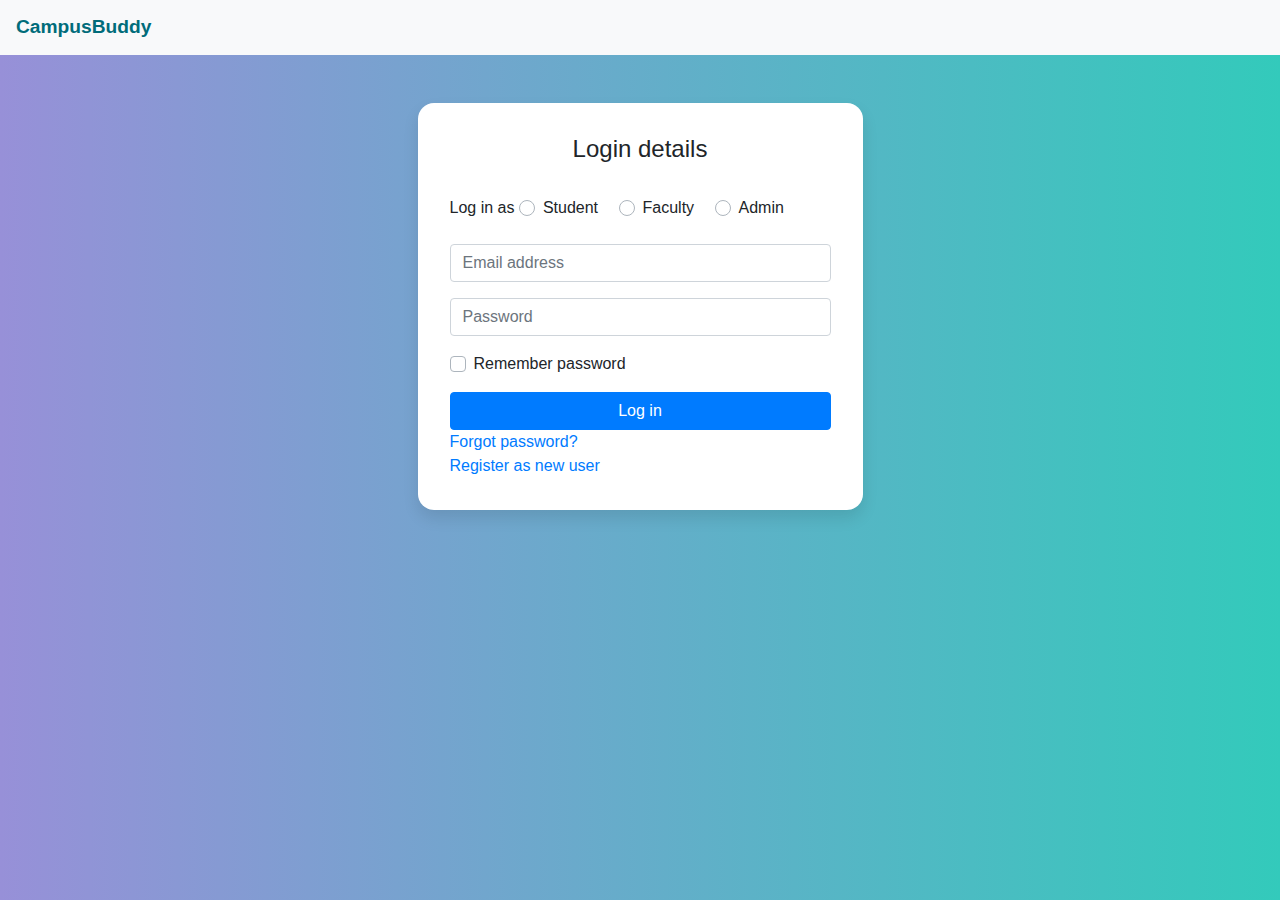
<file: index.html>
<!DOCTYPE html>
<html lang="en">

<head>
    <meta charset="utf-8">
    <meta name="viewport" content="width=device-width, initial-scale=1, shrink-to-fit=no">
    <title>Login page</title>
    <link rel="stylesheet" href="css/Bootstrap/css/bootstrap.min.css">
    <link rel="stylesheet" href="css/style.css">
    <script src="https://code.jquery.com/jquery-3.5.1.min.js"></script>
    <script src="css/Bootstrap/js/bootstrap.min.js"></script>
</head>

<body>
    <nav class="navbar navbar-expand-lg navbar-light bg-light">
        <a href="" class="navbar-brand">CampusBuddy</a>
    </nav>
    <div class="container">
        <div class="row">
            <div class="col-sm-9 col-md-7 col-lg-5 mx-auto">
                <div class="card card-signin my-5">
                    <div class="card-body">
                        <h6 class="card-title text-center">Login details</h6>
                        <form>
                            <div class="form-group">
                                <label for="userType">Log in as </label>
                                <div class="custom-control custom-radio custom-control-inline">
                                    <input type="radio" class="custom-control-input" value="1" id="defaultInline1" name="userType" required>
                                    <label class="custom-control-label" for="defaultInline1">Student</label>
                                </div>

                                <div class="custom-control custom-radio custom-control-inline">
                                    <input type="radio" class="custom-control-input" value="2" id="defaultInline2" name="userType" required>
                                    <label class="custom-control-label" for="defaultInline2">Faculty</label>
                                </div>

                                <div class="custom-control custom-radio custom-control-inline">
                                    <input type="radio" class="custom-control-input" value="3" id="defaultInline3" name="userType" required>
                                    <label class="custom-control-label" for="defaultInline3">Admin</label>
                                </div>
                            </div>
                            <div class="form-group">
                                <input type="email" class="form-control" placeholder="Email address" required="required">
                            </div>
                            <div class="form-group">
                                <input type="password" class="form-control" placeholder="Password" required="required">
                            </div>
                            <div class="custom-control custom-checkbox mb-3">
                                <input type="checkbox" class="custom-control-input" id="customCheck1">
                                <label class="custom-control-label" for="customCheck1">Remember password</label>
                            </div>
                            <button class="btn btn-primary btn-block" type="submit">Log in</button>
                            <div>
                                <span class="psw"><a href="#">Forgot password?</a></span>
                            </div>
                            <div>
                                <span class="psw"><a href="sign_up.html">Register as new user</a></span>
                            </div>
                        </form>
                    </div>
                </div>
            </div>
        </div>
    </div>
</body>

</html>
</file>
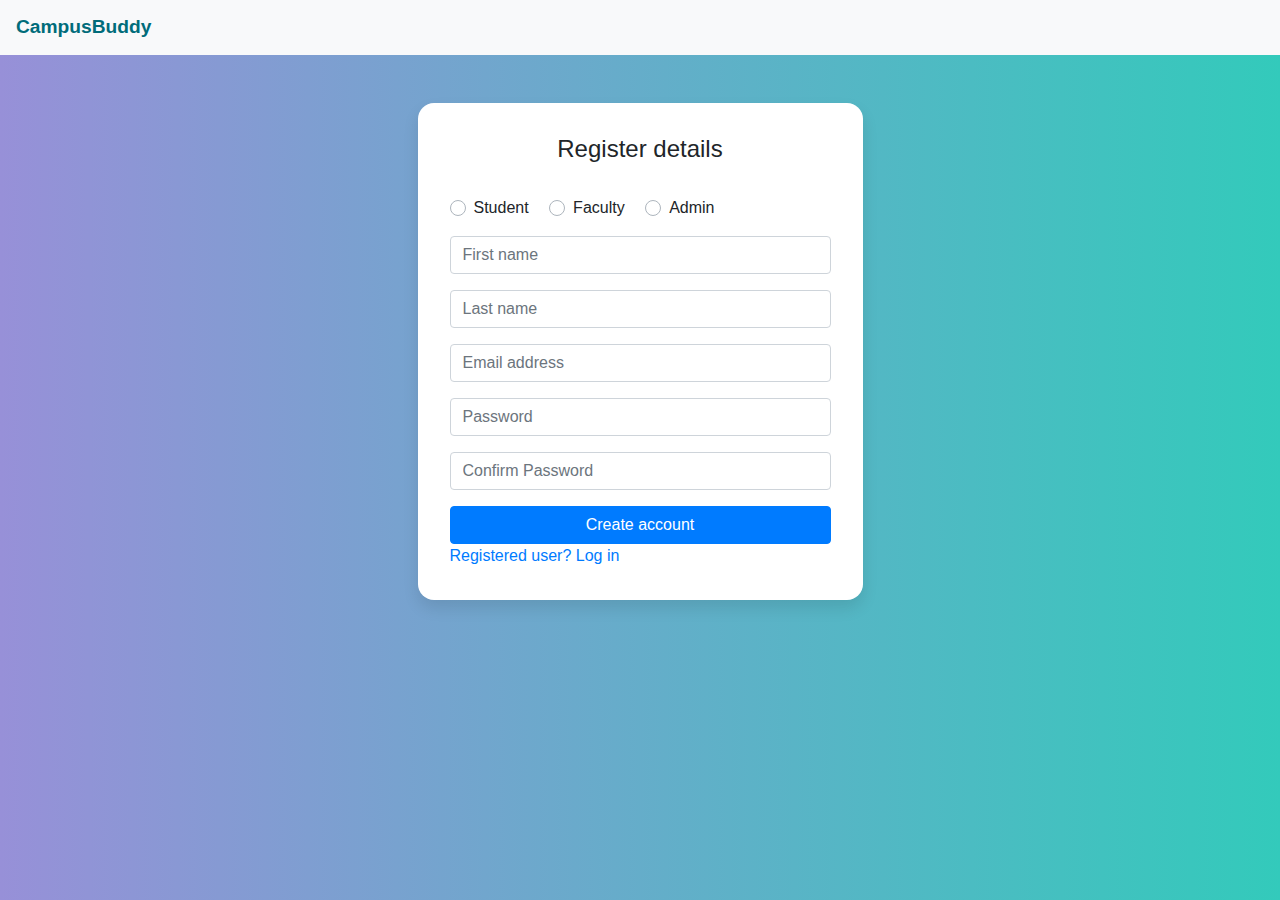
<file: sign_up.html>
<!DOCTYPE html>
<html lang="en">

<head>
    <meta charset="utf-8">
    <meta name="viewport" content="width=device-width, initial-scale=1, shrink-to-fit=no">
    <title>Sign up page</title>
    <link rel="stylesheet" href="css/Bootstrap/css/bootstrap.min.css">
    <link rel="stylesheet" href="css/style.css">
    <script src="https://code.jquery.com/jquery-3.5.1.min.js"></script>
    <script src="css/Bootstrap/js/bootstrap.min.js"></script>
</head>

<body>
    <nav class="navbar navbar-expand-lg navbar-light bg-light">
        <a href="index.html" class="navbar-brand">CampusBuddy</a>
    </nav>
    <div class="container">
        <div class="row">
            <div class="col-sm-9 col-md-7 col-lg-5 mx-auto">
                <div class="card card-signin my-5">
                    <div class="card-body">
                        <h6 class="card-title text-center">Register details</h6>
                        <form class="form-signin">
                            <div class="form-group">
                                <div class="custom-control custom-radio custom-control-inline">
                                    <input type="radio" class="custom-control-input" value="1" id="defaultInline1" name="userType" required>
                                    <label class="custom-control-label" for="defaultInline1">Student</label>
                                </div>

                                <div class="custom-control custom-radio custom-control-inline">
                                    <input type="radio" class="custom-control-input" value="2" id="defaultInline2" name="userType" required>
                                    <label class="custom-control-label" for="defaultInline2">Faculty</label>
                                </div>

                                <div class="custom-control custom-radio custom-control-inline">
                                    <input type="radio" class="custom-control-input" value="3" id="defaultInline3" name="userType" required>
                                    <label class="custom-control-label" for="defaultInline3">Admin</label>
                                </div>
                            </div>
                            <div class="form-group">
                                <input type="text" class="form-control" placeholder="First name" required="required">
                            </div>
                            <div class="form-group">
                                <input type="text" class="form-control" placeholder="Last name" required="required">
                            </div>
                            <div class="form-group">
                                <input type="email" class="form-control email" placeholder="Email address" required="required">
                            </div>
                            <div class="form-group">
                                <input type="password" class="form-control" placeholder="Password" required="required">
                            </div>
                            <div class="form-group">
                                <input type="password" class="form-control" placeholder="Confirm Password" required="required">
                            </div>
                            <button class="btn btn-primary btn-block" type="submit">Create account</button>
                            <div>
                                <span class="psw"><a href="index.html">Registered user? Log in</a></span>
                            </div>
                        </form>
                    </div>
                </div>
            </div>
        </div>
    </div>
</body>

</html>
</file>
<file: css/style.css>
body {
    font-family: Verdana, Tahoma, sans-serif;
    background: linear-gradient(to right, #9790d8, #33cabb) fixed;
}

.navbar .navbar-brand {
    color: #006c7a!important;
    font-size: larger;
    font-weight: bold;
}

.username {
    color: rgb(0, 94, 131);
    font-weight: bold;
}

.spacing {
    margin-bottom: 10px;
}

.card-signin {
    border: 0;
    border-radius: 1rem;
    box-shadow: 0 0.5rem 1rem 0 rgba(0, 0, 0, 0.1);
}

.card-signin .card-title {
    margin-bottom: 2rem;
    font-weight: 300;
    font-size: 1.5rem;
}

.card-signin .card-body {
    padding: 2rem;
}

.bs-example {
    margin: 20px;
}

.btn .btn-primary {
    float: right;
}

@media (min-width: 1200px) {
    .form-inline .input-group {
        width: 300px;
        margin-left: 30px;
    }
}

@media (max-width: 600px) {
    .navbar .dropdown-menu.action-form {
        width: 100%;
        padding: 10px 15px;
        background: transparent;
        border: none;
    }
    .navbar .form-inline {
        display: block;
    }
    .navbar .input-group {
        width: 100%;
    }
    * {
        font-size: 15px;
    }
    h4 {
        font-size: 20px !important;
    }
}
</file>
